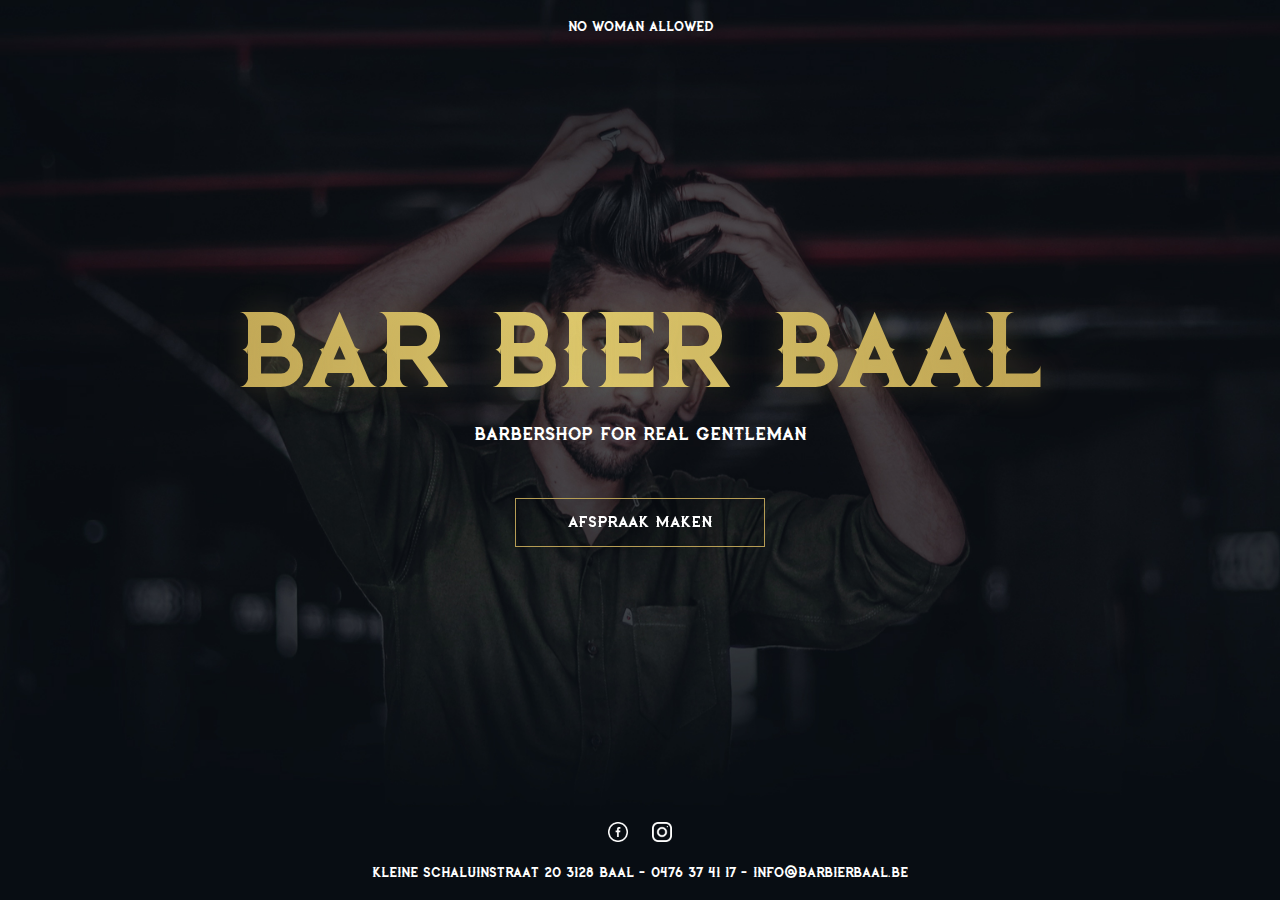
<file: Onepage/index.html>
<!doctype html>
<html lang="nl">

<head>
    <meta charset="utf-8">
    <meta http-equiv="X-UA-Compatible" content="IE=edge,chrome=1">
    <meta name="viewport" content="width=device-width,initial-scale=1">
    <link rel="canonical" href="https://barbierbaal.be">
    <link rel="icon" type="image/ico" href="favicon.ico">
    <link rel="apple-touch-icon" sizes="180x180" href="/apple-touch-icon.png">
    <link rel="icon" type="image/png" sizes="32x32" href="/favicon-32x32.png">
    <link rel="icon" type="image/png" sizes="16x16" href="/favicon-16x16.png">
    <link rel="manifest" href="/site.webmanifest">
    <link rel="mask-icon" href="/safari-pinned-tab.svg" color="#5bbad5">
    <meta name="msapplication-TileColor" content="#da532c">
    <meta name="theme-color" content="#ffffff">
    <title>Bar Bier Baal</title>
    <meta name="title" content="Bar Bier - Barbier in Baal">
    <meta name="site_name" content="Bar Bier">
    <meta name="description" content="Bar Bier Baal - Een plek waar je terecht kan voor een snit of het onderhouden van de baard en snor. En waar de man tot rust kan komen. Met passie voor je haar, baard en snor.">
    <meta name="url" content="https://barbierbaal.be/">
    <meta name="type" content="website">
    <meta name=”robots” content=”index, follow”>
    <meta property="og:site_name" content="Bar Bier">
    <meta property="og:url" content="https://barbierbaal.be">
    <meta property="og:title" content="Bar Bier Baal - Barbier in Baal">
    <meta property="og:type" content="website">
    <meta property="og:description" content="Bar Bier Baal - Een plek waar je terecht kan voor een snit of het onderhouden van de baard en snor. En waar de man tot rust kan komen. Met passie voor je haar, baard en snor.">
    <meta property="og:image" content="image/barbier.jpg" />
    <meta property="og:image:width" content="300" />
    <meta property="og:image:height" content="300" />
    <link rel="stylesheet" type="text/css" href="css/hover-min.css" />
    <link rel="stylesheet" type="text/css" href="css/style.css" />
    
    <!-- Global site tag (gtag.js) - Google Analytics -->
<script async src="https://www.googletagmanager.com/gtag/js?id=UA-136753334-1"></script>
<script>
  window.dataLayer = window.dataLayer || [];
  function gtag(){dataLayer.push(arguments);}
  gtag('js', new Date());

  gtag('config', 'UA-136753334-1');
</script>



</head>

<body>
    <header>
        <div class="top">
            <p>No woman allowed</p>
        </div>
        <div class="middle">
            <h1>Bar Bier Baal</h1>
            <h2>Barbershop for real gentleman</h2>
            <a href="https://bar-bier.salonized.com/bookings/new" target="_blank"><button class="button button1 hvr-grow" type="button">Afspraak maken</button></a>
        </div>
        <div class="bottom">
            <div class="socials">
                <a href="https://www.facebook.com/BarBierBaal/" target="_blank"><img class="facebook" alt="Bar Bier Baal Facebook" src="image/icons/facebook.png"></a>
                <a href="https://www.instagram.com/bar_bier_baal/" target="_blank"><img class="instagram" alt="Bar Bier Baal Instagram" src="image/icons/instagram.png"></a>
            </div>
            <div class="contact">
                <p>Kleine Schaluinstraat 20 3128 BAAL</p>
                <p><span>&nbsp;-&nbsp;</span></p>
                <p>0476 37 41 17</p>
                <p><span>&nbsp;-&nbsp;</span></p>
                <p>info@barbierbaal.be</p>
            </div>
        </div>
    </header>
    <script src="javascript/easy_background.js"></script>
    <script type="text/javascript" src="javascript/script.js"></script>
</body>

</html>
</file>
<file: Onepage/css/style.css>
@font-face {
    font-family: "jibril";
    src: url("../fonts/jibril.ttf");
}

/* Reset CSS
 * --------------------------------------- */
body,
div,
dl,
dt,
dd,
ul,
ol,
li,
h1,
h2,
h3,
h4,
h5,
h6,
pre,
form,
fieldset,
input,
textarea,
p,
blockquote,
th,
td {
    padding: 0;
    margin: 0;
}

a {
    text-decoration: none;
}

table {
    border-spacing: 0;
}

fieldset,
img {
    border: 0;
}

address,
caption,
cite,
code,
dfn,
em,
strong,
th,
var {
    font-weight: normal;
    font-style: normal;
}

strong {
    font-weight: bold;
}

ol,
ul {
    list-style: none;
    margin: 0;
    padding: 0;
}

caption,
th {
    text-align: left;

}

h1,
h2,
h3,
h4,
h5,
h6 {
    font-weight: normal;
    font-size: 100%;
    margin: 0;
    padding: 0;
    color: #444;
}

q:before,
q:after {
    content: '';
}

abbr,
acronym {
    border: 0;
}


/* Custom CSS
 * --------------------------------------- */

header {
    height: 100vh;
    background-repeat: no-repeat;
    background-size: cover;
    text-align: center;
    display: flex;
    flex-direction: column;
    justify-content: space-between;
}

main {
    height: 100vh;
    background-color:#090D12;
}

.top {
    margin-top: 20px;
}

.top p {
    font-family: "jibril";
    color: white;
    text-transform: uppercase;
    font-size: 12px;
}

h2 {
    font-family: "jibril";
    color: white;
    text-transform: uppercase;
    font-size: 1em;
    margin-bottom: 50px;
}

.bottom {
    display: flex;
    flex-direction: column;
    justify-content: center;
    margin-bottom: 20px;
}

.contact {
    display: flex;
    flex-direction: row;
    justify-content: center;
}

.bottom p {
    font-family: "jibril";
    color: white;
    text-transform: uppercase;
    font-size: 12px;
}

.socials {
    margin-bottom: 20px;
}


h1 {
    text-transform: uppercase;
    font-family: "jibril";
    font-size: 6em;
    margin-bottom: 20px;
    background: -moz-radial-gradient(45deg, rgba(177, 147, 71, 1) 0%, rgba(224, 203, 110, 1) 45%, rgba(177, 147, 71, 1) 100%);
    /* ff3.6+ */
    background: -webkit-gradient(linear, left bottom, right top, color-stop(0%, rgba(177, 147, 71, 1)), color-stop(45%, rgba(224, 203, 110, 1)), color-stop(100%, rgba(177, 147, 71, 1)));
    /* safari4+,chrome */
    background: -webkit-radial-gradient(45deg, rgba(177, 147, 71, 1) 0%, rgba(224, 203, 110, 1) 45%, rgba(177, 147, 71, 1) 100%);
    /* safari5.1+,chrome10+ */
    background: -o-radial-gradient(45deg, rgba(177, 147, 71, 1) 0%, rgba(224, 203, 110, 1) 45%, rgba(177, 147, 71, 1) 100%);
    /* opera 11.10+ */
    background: -ms-radial-gradient(45deg, rgba(177, 147, 71, 1) 0%, rgba(224, 203, 110, 1) 45%, rgba(177, 147, 71, 1) 100%);
    /* ie10+ */
    background: radial-gradient(45deg, rgba(177, 147, 71, 1) 0%, rgba(224, 203, 110, 1) 45%, rgba(177, 147, 71, 1) 100%);
    /* w3c */
    filter: progid:DXImageTransform.Microsoft.gradient(startColorstr='#B19347', endColorstr='#B19347', GradientType=1);
    /* ie6-9 */
    -webkit-background-clip: text;
    -webkit-text-fill-color: transparent;
    text-shadow: 1px 1px 30px rgba(179, 155, 89, 0.25);
}

p {
    font-size: 2em;
    color: white;
}

h3 {
    text-transform: uppercase;
    font-family: "jibril";
    font-size: 2.5em;
    color: white;
    line-height: 70px;
    text-align: center
}

button {
    outline: none; // this one
}

span {
    color: white;
}


/* Button */
.button {
    font-family: "jibril";
    background-color: rgba(0, 0, 0, 0.1);
    border: none;
    color: white;
    padding: 16px 32px;
    text-align: center;
    text-decoration: none;
    display: inline-block;
    font-size: 14px;
    margin: 4px 2px;
    -webkit-transition-duration: 0.4s;
    /* Safari */
    transition-duration: 0.4s;
    cursor: pointer;
    width: 250px;
}

.button1 {
    color: white;
    border: 1px solid #B69D55;
    transition: all 0.2s ease-in-out;
    text-transform: uppercase;
}

.button1:hover {
    -webkit-box-shadow: 0 5px 15px rgba(182, 157, 85, .3);
    -moz-box-shadow: 0 5px 15px rgba(182, 157, 85, .3);
    box-shadow: 0 5px 15px rgba(182, 157, 85, .3);
    color: white;
}

.facebook {
    width: 20px;
    padding-right: 10px;
}

.instagram {
    padding-left: 10px;
    width: 20px;
}


a[href^="tel"] {
    color: inherit;
    /* Inherit text color of parent element. */
    text-decoration: none;
    /* Remove underline. */
    /* Additional css `propery: value;` pairs here */
}


@media all and (min-width: 1024px) and (max-width: 1280px) {}

@media all and (min-width: 768px) and (max-width: 1024px) {}

@media all and (min-width: 480px) and (max-width: 768px) {
    h1 {
        font-size: 4em;
    }

    .contact {
        flex-direction: column;
    }

    span {
        display: none;
    }

    .contact p {
        margin-bottom: 5px;
    }
}

@media all and (max-width: 480px) {
    h1 {
        font-size: 4em;
    }

    .contact {
        flex-direction: column;
    }

    .contact p {
        margin-bottom: 5px;
    }

    span {
        display: none;
    }
}
</file>
